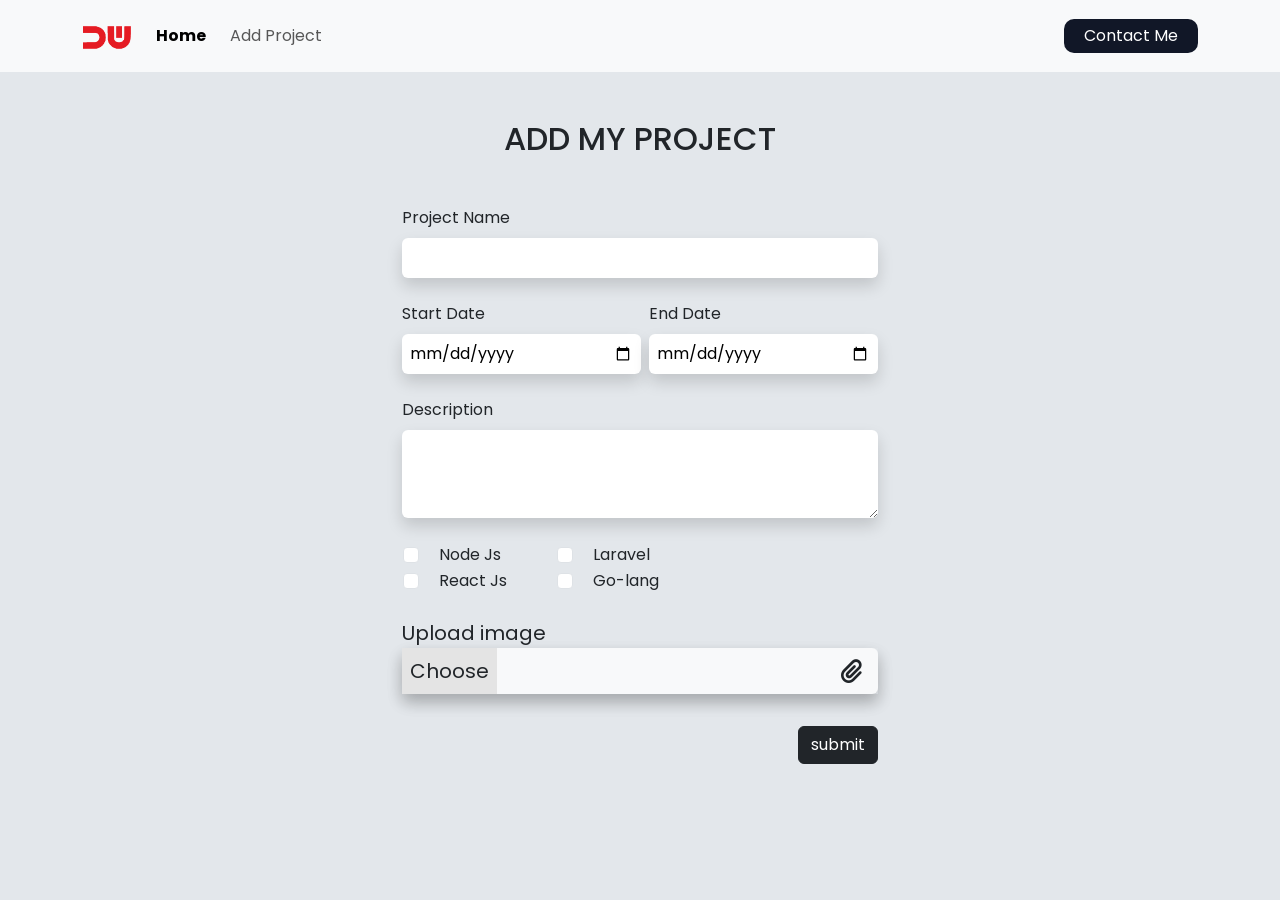
<file: views/blog/addproject.html>
<!DOCTYPE html>
<html lang="en">
  <head>
    <!-- Required meta tags -->
    <meta charset="utf-8" />
    <meta name="viewport" content="width=device-width, initial-scale=1" />

    <!-- css -->
    <link rel="stylesheet" href="/public/assets/css/style.css" />

    <!-- Bootstrap CSS -->
    <link
      href="https://cdn.jsdelivr.net/npm/bootstrap@5.1.3/dist/css/bootstrap.min.css"
      rel="stylesheet"
      integrity="sha384-1BmE4kWBq78iYhFldvKuhfTAU6auU8tT94WrHftjDbrCEXSU1oBoqyl2QvZ6jIW3"
      crossorigin="anonymous"
    />

    <!-- font awesome -->
    <link
      href="https://cdnjs.cloudflare.com/ajax/libs/font-awesome/6.2.0/css/all.min.css"
      rel="stylesheet"
    />

    <!-- font family -->
    <link rel="preconnect" href="https://fonts.googleapis.com" />
    <link rel="preconnect" href="https://fonts.gstatic.com" crossorigin />
    <link
      href="https://fonts.googleapis.com/css2?family=Poppins:ital,wght@0,500;0,600;0,700;0,800;0,900;1,500;1,600;1,700;1,800&display=swap"
      rel="stylesheet"
    />

    <title>Add Project</title>
  </head>
  <body style="background-color: #E3E7EB;
  font-family: Poppins, sans-serif;">
    <!-- navbar -->
    <nav class="navbar navbar-expand-lg navbar-light bg-light">
      <div class="container">
        <a class="navbar-brand" href="#">
          <img src="/public/assets/image/logo2.png" alt="" width="50vh" />
        </a>
        <button
          class="navbar-toggler"
          type="button"
          data-bs-toggle="collapse"
          data-bs-target="#navbarSupportedContent"
          aria-controls="navbarSupportedContent"
          aria-expanded="false"
          aria-label="Toggle navigation"
        >
          <span class="navbar-toggler-icon"></span>
        </button>
        <div class="collapse navbar-collapse" id="navbarSupportedContent">
          <ul class="navbar-nav me-auto mb-2 mb-lg-0">
            <li class="nav-item me-2">
              <a
                class="nav-link active fw-bold"
                aria-current="page"
                href="/"
                >Home</a
              >
            </li>
            <li class="nav-item me-2">
              <a class="nav-link" href="/add-blog">Add Project</a>
            </li>
          </ul>
          <form class="d-flex">
            <a class="btn-nav" href="/contact">Contact Me</a>
          </form>
        </div>
      </div>
    </nav>
    <!-- section 1 -->
    <div class="container mt-5" style="width:500px ;">
      <h2 class="text-center mb-5">ADD MY PROJECT</h2>
      <form action="/store-blog" method="post" enctype="multipart/form-data">
        <div class="mb-3">
          <label for="input-title" class="form-label">Project Name</label>
          <input type="text" class="form-control border-0 shadow p-2 w-100 rounded" id="input-title" name="title">
        </div>
        <div class="d-flex mt-4">
          <div class="left me-2 ">
            <label for="start-date" class="mb-2" >Start Date</label>
            <input type="date" id="start-date" name="start-date" class="border-0 shadow p-2 w-100 rounded" />
          </div>
          <div class="right">
            <label for="end-date" class="mb-2">End Date</label>
            <input type="date" id="end-date" name="end-date" class="border-0 shadow p-2 w-100 rounded"/>
          </div>
        </div>

        <div class="mb-3 mt-4">
          <label for="exampleFormControlTextarea1" class="form-label">Description</label>
          <textarea class="form-control border-0 shadow p-2 w-100 rounded" id="exampleFormControlTextarea1" name="desc" rows="3"></textarea>
        </div>
        <table class="mt-4" >
          <tr >
            <td>
                <input class="form-check-input " type="checkbox" value="node" id="node" name="tech">
                <label class="form-check-label ms-3" for="node"> Node Js </label>
            </td>
            <td>
              <input class="form-check-input ms-5" type="checkbox" value="laravel" id="laravel" name="tech">
              <label class="form-check-label ms-3" for="laravel"> Laravel </label>
          </td>
          </tr>
          <tr >
            <td>
                <input class="form-check-input" type="checkbox" value="react" id="react" name="tech">
                <label class="form-check-label ms-3" for="react"> React Js </label>
            </td>
            <td>
              <input class="form-check-input ms-5" type="checkbox" value="golang" id="golang" name="tech">
              <label class="form-check-label ms-3" for="golang"> Go-lang </label>
          </td>
          </tr>
        </table>

        <div class="mb-3 mt-4">
          <label for="" class="fs-5">Upload image</label>
          <div class="shadow">
            <label for="upload"class="d-flex bg-light justify-content-between align-items-center border-0 shadow p-0 w-100 rounded">
              <p class="m-0 p-2 fs-5" style="background-color:#e4e4e4 ;">Choose</p>
              <i class="fa-solid fa-paperclip fs-4 me-3"></i>
            </label>
            <input type="file" id="upload" name="gambar" hidden />
          </div>
        </div>
        <button class="btn btn-dark float-end mb-5  mt-3">submit</button>

      </form>
    </div>
    <!-- Option 1: Bootstrap Bundle with Popper -->
    <script
      src="https://cdn.jsdelivr.net/npm/bootstrap@5.1.3/dist/js/bootstrap.bundle.min.js"
      integrity="sha384-ka7Sk0Gln4gmtz2MlQnikT1wXgYsOg+OMhuP+IlRH9sENBO0LRn5q+8nbTov4+1p"
      crossorigin="anonymous"
    ></script>
  </body>
</html>
</file>
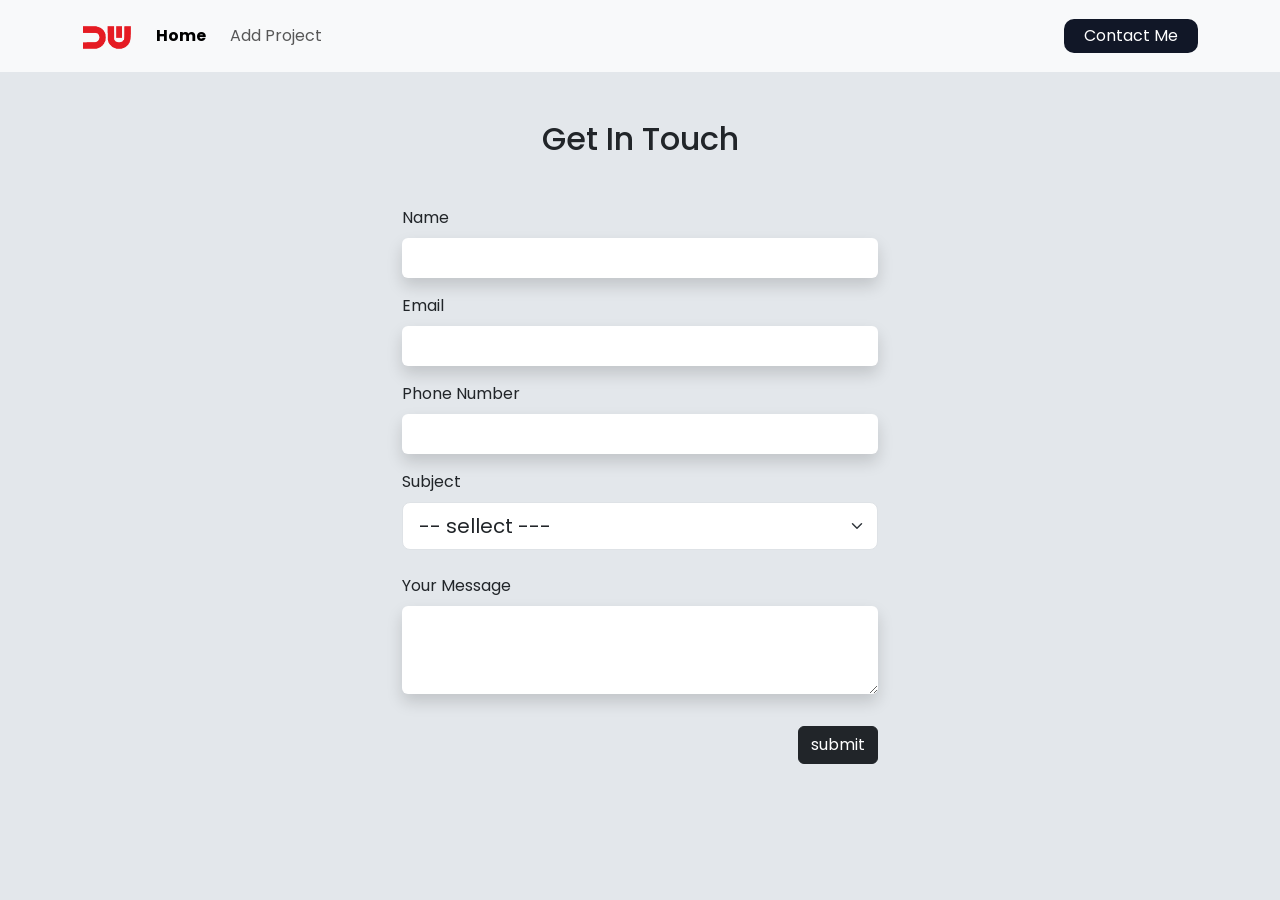
<file: views/contact/contact.html>
<!DOCTYPE html>
<html lang="en">
  <head>
    <!-- Required meta tags -->
    <meta charset="utf-8" />
    <meta name="viewport" content="width=device-width, initial-scale=1" />

    <!-- css -->
    <link rel="stylesheet" href="/public/assets/css/style.css" />

    <!-- Bootstrap CSS -->
    <link
      href="https://cdn.jsdelivr.net/npm/bootstrap@5.1.3/dist/css/bootstrap.min.css"
      rel="stylesheet"
      integrity="sha384-1BmE4kWBq78iYhFldvKuhfTAU6auU8tT94WrHftjDbrCEXSU1oBoqyl2QvZ6jIW3"
      crossorigin="anonymous"
    />

    <!-- font awesome -->
    <link
      href="https://cdnjs.cloudflare.com/ajax/libs/font-awesome/6.2.0/css/all.min.css"
      rel="stylesheet"
    />

    <!-- font family -->
    <link rel="preconnect" href="https://fonts.googleapis.com" />
    <link rel="preconnect" href="https://fonts.gstatic.com" crossorigin />
    <link
      href="https://fonts.googleapis.com/css2?family=Poppins:ital,wght@0,500;0,600;0,700;0,800;0,900;1,500;1,600;1,700;1,800&display=swap"
      rel="stylesheet"
    />

    <title>Contact</title>
  </head>
  <body style="background-color: #E3E7EB;
                font-family: Poppins, sans-serif;">
    <!-- navbar -->
    <nav class="navbar navbar-expand-lg navbar-light bg-light">
      <div class="container">
        <a class="navbar-brand" href="#">
          <img src="/public/assets/image/logo2.png" alt="" width="50vh" />
        </a>
        <button
          class="navbar-toggler"
          type="button"
          data-bs-toggle="collapse"
          data-bs-target="#navbarSupportedContent"
          aria-controls="navbarSupportedContent"
          aria-expanded="false"
          aria-label="Toggle navigation"
        >
          <span class="navbar-toggler-icon"></span>
        </button>
        <div class="collapse navbar-collapse" id="navbarSupportedContent">
          <ul class="navbar-nav me-auto mb-2 mb-lg-0">
            <li class="nav-item me-2">
              <a
                class="nav-link active fw-bold"
                aria-current="page"
                href="/"
                >Home</a
              >
            </li>
            <li class="nav-item me-2">
              <a class="nav-link" href="/add-project">Add Project</a>
            </li>
          </ul>
          <form class="d-flex">
            <a class="btn-nav" href="/contact">Contact Me</a>
          </form>
        </div>
      </div>
    </nav>
    <!-- section 1 -->
    <div class="container mt-5" style="width:500px ;">
      <h2 class="text-center mb-5">Get In Touch</h2>
      <form action="store-contact" method="post">
        <div class="mb-3">
          <label for="input-text" class="form-label">Name</label>
          <input type="text" class="form-control border-0 shadow p-2 w-100 rounded" id="input-text" name="name">
        </div>
        <div class="mb-3">
          <label for="input-email" class="form-label">Email</label>
          <input type="email" class="form-control border-0 shadow p-2 w-100 rounded" id="input-email" name="email">
        </div>
        <div class="mb-3">
          <label for="input-hp" class="form-label">Phone Number</label>
          <input type="text" class="form-control border-0 shadow p-2 w-100 rounded" id="input-hp" name="hp">
        </div>
        
       <div class="mb-3">
        <label for="input-select" class="form-label">Subject</label>
        <select class="form-select form-select-lg mb-3" aria-label=".form-select-lg example" id="input-select" name="select">
            <option selected> -- sellect --- </option>
            <option value="Front End">Front End</option>
            <option value="Back End">Back End</option>
            <option value="Fullstack">Fullstack</option>
          </select>
       </div>

        <div class="mb-3 mt-4">
          <label for="message" class="form-label">Your Message</label>
          <textarea class="form-control border-0 shadow p-2 w-100 rounded" id="message" name="message" rows="3"></textarea>
        </div>

        <button class="btn btn-dark float-end mb-5  mt-3">submit</button>

      </form>
    </div>
    <!-- Option 1: Bootstrap Bundle with Popper -->
    <script
      src="https://cdn.jsdelivr.net/npm/bootstrap@5.1.3/dist/js/bootstrap.bundle.min.js"
      integrity="sha384-ka7Sk0Gln4gmtz2MlQnikT1wXgYsOg+OMhuP+IlRH9sENBO0LRn5q+8nbTov4+1p"
      crossorigin="anonymous"
    ></script>
  </body>
</html>
</file>
<file: public/assets/css/style.css>
body {
  font-family: "Poppins", sans-serif !important;
}
nav {
  height: 8vh;
}

.bg-edit {
  background-color: #111727;
  text-decoration: none;
  color: white;
  text-align: center;
}

.bg-edit:hover {
  background-color: #1e2435;
  text-decoration: none;
  color: rgba(255, 255, 255, 0.445);
}
.btn-nav {
  text-decoration: none;
  background-color: #111727;
  padding: 5px 20px;
  border-radius: 10px;
  text-align: center;
  color: white;
}

.btn-nav:hover {
  background-color: #1e2435;
  text-decoration: none;
  color: rgba(255, 255, 255, 0.445);
}
.section-1 {
  background-color: #e3e7eb;
  height: 92vh;
}
</file>
